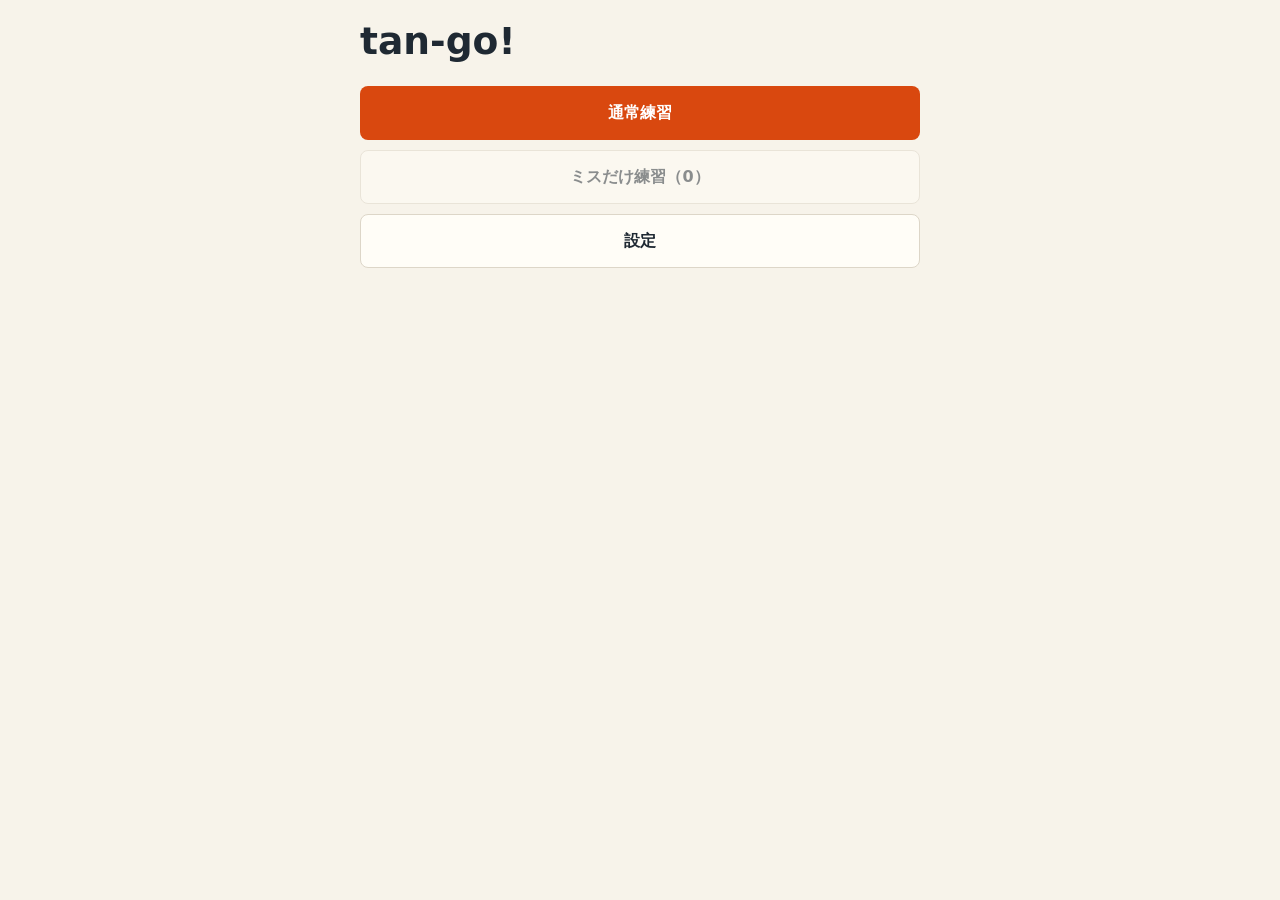
<file: index.html>
<!doctype html>
<html lang="ja">
  <head>
    <meta charset="UTF-8" />
    <meta name="viewport" content="width=device-width, initial-scale=1, viewport-fit=cover" />
    <meta name="theme-color" content="#f7f3ea" />
    <meta name="apple-mobile-web-app-capable" content="yes" />
    <meta name="apple-mobile-web-app-status-bar-style" content="default" />
    <meta name="apple-mobile-web-app-title" content="tan-go!" />
    <title>tan-go!</title>
    <link rel="manifest" href="./manifest.webmanifest" />
    <link rel="icon" href="./icon.svg" type="image/svg+xml" />
    <link rel="apple-touch-icon" href="./icon.svg" />
    <link rel="stylesheet" href="./styles.css" />
  </head>
  <body>
    <div id="app"></div>
    <script src="./app.js"></script>
  </body>
</html>
</file>
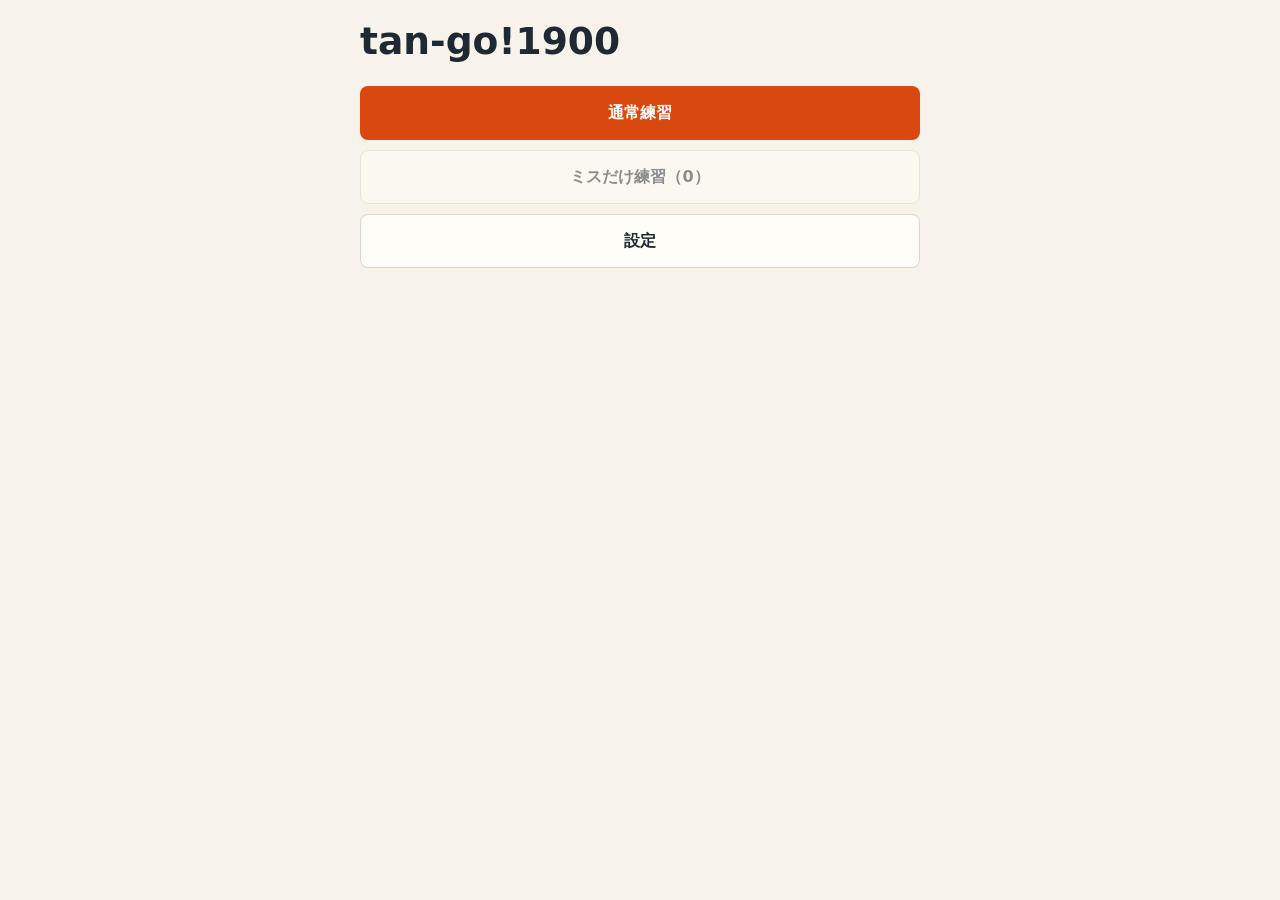
<file: target1900/index.html>
<!doctype html>
<html lang="ja">
  <head>
    <meta charset="UTF-8" />
    <meta name="viewport" content="width=device-width, initial-scale=1, viewport-fit=cover" />
    <meta name="theme-color" content="#f7f3ea" />
    <meta name="apple-mobile-web-app-capable" content="yes" />
    <meta name="apple-mobile-web-app-status-bar-style" content="default" />
    <meta name="apple-mobile-web-app-title" content="tan-go!1900" />
    <title>tan-go!1900</title>
    <link rel="manifest" href="./manifest.webmanifest" />
    <link rel="icon" href="./icon.svg" type="image/svg+xml" />
    <link rel="apple-touch-icon" href="./icon.svg" />
    <link rel="stylesheet" href="./styles.css" />
  </head>
  <body>
    <div id="app"></div>
    <script src="./target1900-data.js"></script>
    <script src="./app.js"></script>
  </body>
</html>
</file>
<file: styles.css>
:root {
  --paper: #f7f3ea;
  --surface: #fffdf7;
  --ink: #1f2933;
  --muted: #6b7280;
  --line: #ddd6c8;
  --accent: #d9480f;
  --accent-strong: #b53c0c;
  --good: #197a52;
  --bad: #b42318;
  --focus: #2457c5;
  color-scheme: light;
  font-family:
    ui-sans-serif,
    system-ui,
    -apple-system,
    BlinkMacSystemFont,
    "Segoe UI",
    sans-serif;
}

* {
  box-sizing: border-box;
}

body {
  margin: 0;
  min-height: 100vh;
  background: var(--paper);
  color: var(--ink);
}

button,
select,
a {
  font: inherit;
}

button {
  border: 0;
  cursor: pointer;
}

button:focus-visible,
select:focus-visible {
  outline: 3px solid color-mix(in srgb, var(--focus), white 55%);
  outline-offset: 3px;
}

.app-shell {
  min-height: 100vh;
  padding: max(20px, env(safe-area-inset-top)) 18px max(24px, env(safe-area-inset-bottom));
}

.screen {
  width: min(100%, 560px);
  margin: 0 auto;
}

.topbar {
  display: flex;
  align-items: center;
  justify-content: space-between;
  gap: 12px;
  min-height: 44px;
  margin-bottom: 18px;
}

.brand {
  margin: 0;
  font-size: 2.35rem;
  line-height: 1;
  letter-spacing: 0;
}

.subtitle {
  margin: 8px 0 0;
  color: var(--muted);
  font-size: 0.98rem;
}

.section-title {
  margin: 0;
  font-size: 1.35rem;
  line-height: 1.2;
}

.plain-button {
  min-height: 42px;
  padding: 0 14px;
  border: 1px solid var(--line);
  border-radius: 8px;
  background: var(--surface);
  color: var(--ink);
}

.plain-button:disabled {
  cursor: not-allowed;
  opacity: 0.5;
}

.file-input {
  display: none;
}

.file-button {
  display: grid;
  place-items: center;
  text-align: center;
}

.site-link-button {
  display: grid;
  place-items: center;
  text-align: center;
  text-decoration: none;
}

.primary-button,
.secondary-button,
.danger-button,
.ghost-button {
  width: 100%;
  min-height: 54px;
  padding: 14px 16px;
  border-radius: 8px;
  font-weight: 700;
}

.primary-button {
  background: var(--accent);
  color: #fff;
}

.primary-button:disabled,
.secondary-button:disabled,
.danger-button:disabled {
  cursor: not-allowed;
  opacity: 0.5;
}

.primary-button:hover {
  background: var(--accent-strong);
}

.secondary-button {
  border: 1px solid var(--line);
  background: var(--surface);
  color: var(--ink);
}

.danger-button {
  background: var(--bad);
  color: #fff;
}

.ghost-button {
  background: transparent;
  color: var(--muted);
}

.button-stack {
  display: grid;
  gap: 10px;
  margin-top: 22px;
}

.stat {
  padding: 14px;
  border: 1px solid var(--line);
  border-radius: 8px;
  background: var(--surface);
}

.stat-label {
  display: block;
  color: var(--muted);
  font-size: 0.82rem;
}

.stat-value {
  display: block;
  margin-top: 5px;
  font-size: 1.7rem;
  font-weight: 800;
  line-height: 1;
}

.resume-box,
.empty-box,
.notice-box {
  margin-top: 22px;
  padding: 16px;
  border: 1px solid var(--line);
  border-radius: 8px;
  background: var(--surface);
}

.resume-box p,
.empty-box p,
.notice-box p {
  margin: 0;
  color: var(--muted);
}

.resume-actions {
  display: grid;
  grid-template-columns: 1fr 1fr;
  gap: 10px;
  margin-top: 14px;
}

.filter-group {
  margin-top: 20px;
}

.filter-group label {
  display: block;
  margin-bottom: 9px;
  color: var(--muted);
  font-size: 0.92rem;
  font-weight: 700;
}

.chip-grid {
  display: grid;
  grid-template-columns: repeat(2, minmax(0, 1fr));
  gap: 9px;
}

.chip {
  min-height: 44px;
  border: 1px solid var(--line);
  border-radius: 8px;
  background: var(--surface);
  color: var(--ink);
}

.chip[aria-pressed="true"] {
  border-color: var(--ink);
  background: var(--ink);
  color: #fff;
}

.count-line {
  margin: 22px 0 0;
  padding: 14px 0;
  border-top: 1px solid var(--line);
  border-bottom: 1px solid var(--line);
  color: var(--muted);
}

.practice-header {
  display: grid;
  grid-template-columns: 92px 1fr 78px;
  align-items: center;
  gap: 8px;
  margin-bottom: 22px;
}

.progress-text {
  color: var(--muted);
  font-size: 0.92rem;
  text-align: center;
}

.card {
  min-height: 360px;
  display: grid;
  align-content: center;
  gap: 24px;
  padding: 26px;
  border: 1px solid var(--line);
  border-radius: 8px;
  background: var(--surface);
}

.word-row {
  display: grid;
  grid-template-columns: 52px minmax(0, 1fr) 52px;
  align-items: center;
  gap: 10px;
}

.word-audio-button,
.word-row-spacer {
  width: 52px;
  height: 52px;
}

.word-audio-button {
  display: grid;
  place-items: center;
  border: 1px solid var(--line);
  border-radius: 999px;
  background: #f0ebe1;
  color: var(--ink);
}

.word-audio-button:hover {
  background: #e7dfd2;
}

.word-audio-button svg {
  width: 28px;
  height: 28px;
  fill: none;
  stroke: currentColor;
  stroke-linecap: round;
  stroke-linejoin: round;
  stroke-width: 2.15;
}

.word-audio-button svg path:first-child {
  fill: currentColor;
  stroke: currentColor;
}

.word {
  --word-max-font-size: 84px;
  --word-min-font-size: 24px;
  margin: 0;
  min-width: 0;
  max-width: 100%;
  overflow-wrap: normal;
  white-space: nowrap;
  text-align: center;
  font-size: var(--word-max-font-size);
  line-height: 1;
  letter-spacing: 0;
}

.answer {
  display: grid;
  gap: 14px;
  text-align: center;
}

.pos {
  color: var(--muted);
  font-weight: 700;
}

.phonetic {
  color: var(--muted);
  font-size: 1.08rem;
  font-weight: 700;
}

.meanings {
  font-size: 1.45rem;
  font-weight: 800;
  line-height: 1.45;
}

.related-list {
  display: grid;
  gap: 8px;
  margin: 8px auto 0;
  width: min(100%, 360px);
  text-align: left;
}

.related-item {
  display: flex;
  justify-content: space-between;
  gap: 12px;
  padding: 9px 10px;
  border-radius: 8px;
  background: #f0ebe1;
  font-size: 0.94rem;
}

.related-word {
  font-weight: 800;
}

.related-meaning {
  color: var(--muted);
  text-align: right;
}

.judge-grid {
  display: grid;
  grid-template-columns: repeat(3, minmax(0, 1fr));
  gap: 9px;
}

.judge-grid .danger-button,
.judge-grid .secondary-button,
.judge-grid .primary-button {
  min-height: 58px;
}

.result-grid {
  display: grid;
  grid-template-columns: repeat(2, minmax(0, 1fr));
  gap: 10px;
  margin-top: 22px;
}

.list {
  display: grid;
  gap: 10px;
  margin-top: 18px;
}

.list-item {
  padding: 14px;
  border: 1px solid var(--line);
  border-radius: 8px;
  background: var(--surface);
}

.list-item-header {
  display: flex;
  justify-content: space-between;
  gap: 12px;
}

.list-word {
  font-size: 1.2rem;
  font-weight: 800;
}

.list-meta {
  color: var(--muted);
  font-size: 0.9rem;
}

.list-meaning {
  margin: 8px 0 12px;
}

.split-actions {
  display: grid;
  grid-template-columns: repeat(2, minmax(0, 1fr));
  gap: 10px;
}

@media (max-width: 430px) {
  .app-shell {
    padding-left: 14px;
    padding-right: 14px;
  }

  .brand {
    font-size: 2rem;
  }

  .practice-header {
    grid-template-columns: 74px 1fr 64px;
  }

  .card {
    min-height: 330px;
    padding: 22px 18px;
  }

  .word-row {
    grid-template-columns: 46px minmax(0, 1fr) 46px;
    gap: 8px;
  }

  .word {
    --word-max-font-size: 56px;
    --word-min-font-size: 21px;
  }

  .word-audio-button,
  .word-row-spacer {
    width: 46px;
    height: 46px;
  }

  .word-audio-button svg {
    width: 25px;
    height: 25px;
  }

  .judge-grid {
    grid-template-columns: 1fr;
  }
}
</file>
<file: target1900/styles.css>
:root {
  --paper: #f7f3ea;
  --surface: #fffdf7;
  --ink: #1f2933;
  --muted: #6b7280;
  --line: #ddd6c8;
  --accent: #d9480f;
  --accent-strong: #b53c0c;
  --good: #197a52;
  --bad: #b42318;
  --focus: #2457c5;
  color-scheme: light;
  font-family:
    ui-sans-serif,
    system-ui,
    -apple-system,
    BlinkMacSystemFont,
    "Segoe UI",
    sans-serif;
}

* {
  box-sizing: border-box;
}

body {
  margin: 0;
  min-height: 100vh;
  background: var(--paper);
  color: var(--ink);
}

button,
select,
a {
  font: inherit;
}

button {
  border: 0;
  cursor: pointer;
}

button:focus-visible,
select:focus-visible {
  outline: 3px solid color-mix(in srgb, var(--focus), white 55%);
  outline-offset: 3px;
}

.app-shell {
  min-height: 100vh;
  padding: max(20px, env(safe-area-inset-top)) 18px max(24px, env(safe-area-inset-bottom));
}

.screen {
  width: min(100%, 560px);
  margin: 0 auto;
}

.topbar {
  display: flex;
  align-items: center;
  justify-content: space-between;
  gap: 12px;
  min-height: 44px;
  margin-bottom: 18px;
}

.brand {
  margin: 0;
  font-size: 2.35rem;
  line-height: 1;
  letter-spacing: 0;
}

.subtitle {
  margin: 8px 0 0;
  color: var(--muted);
  font-size: 0.98rem;
}

.section-title {
  margin: 0;
  font-size: 1.35rem;
  line-height: 1.2;
}

.plain-button {
  min-height: 42px;
  padding: 0 14px;
  border: 1px solid var(--line);
  border-radius: 8px;
  background: var(--surface);
  color: var(--ink);
}

.plain-button:disabled {
  cursor: not-allowed;
  opacity: 0.5;
}

.file-input {
  display: none;
}

.file-button {
  display: grid;
  place-items: center;
  text-align: center;
}

.site-link-button {
  display: grid;
  place-items: center;
  text-align: center;
  text-decoration: none;
}

.primary-button,
.secondary-button,
.danger-button,
.ghost-button {
  width: 100%;
  min-height: 54px;
  padding: 14px 16px;
  border-radius: 8px;
  font-weight: 700;
}

.primary-button {
  background: var(--accent);
  color: #fff;
}

.primary-button:disabled,
.secondary-button:disabled,
.danger-button:disabled {
  cursor: not-allowed;
  opacity: 0.5;
}

.primary-button:hover {
  background: var(--accent-strong);
}

.secondary-button {
  border: 1px solid var(--line);
  background: var(--surface);
  color: var(--ink);
}

.danger-button {
  background: var(--bad);
  color: #fff;
}

.ghost-button {
  background: transparent;
  color: var(--muted);
}

.button-stack {
  display: grid;
  gap: 10px;
  margin-top: 22px;
}

.stat {
  padding: 14px;
  border: 1px solid var(--line);
  border-radius: 8px;
  background: var(--surface);
}

.stat-label {
  display: block;
  color: var(--muted);
  font-size: 0.82rem;
}

.stat-value {
  display: block;
  margin-top: 5px;
  font-size: 1.7rem;
  font-weight: 800;
  line-height: 1;
}

.resume-box,
.empty-box,
.notice-box {
  margin-top: 22px;
  padding: 16px;
  border: 1px solid var(--line);
  border-radius: 8px;
  background: var(--surface);
}

.resume-box p,
.empty-box p,
.notice-box p {
  margin: 0;
  color: var(--muted);
}

.resume-actions {
  display: grid;
  grid-template-columns: 1fr 1fr;
  gap: 10px;
  margin-top: 14px;
}

.filter-group {
  margin-top: 20px;
}

.filter-group label {
  display: block;
  margin-bottom: 9px;
  color: var(--muted);
  font-size: 0.92rem;
  font-weight: 700;
}

.chip-grid {
  display: grid;
  grid-template-columns: repeat(2, minmax(0, 1fr));
  gap: 9px;
}

.chip {
  min-height: 44px;
  border: 1px solid var(--line);
  border-radius: 8px;
  background: var(--surface);
  color: var(--ink);
}

.chip[aria-pressed="true"] {
  border-color: var(--ink);
  background: var(--ink);
  color: #fff;
}

.count-line {
  margin: 22px 0 0;
  padding: 14px 0;
  border-top: 1px solid var(--line);
  border-bottom: 1px solid var(--line);
  color: var(--muted);
}

.practice-header {
  display: grid;
  grid-template-columns: 92px 1fr 78px;
  align-items: center;
  gap: 8px;
  margin-bottom: 22px;
}

.progress-text {
  color: var(--muted);
  font-size: 0.92rem;
  text-align: center;
}

.card {
  min-height: 360px;
  display: grid;
  align-content: center;
  gap: 24px;
  padding: 26px;
  border: 1px solid var(--line);
  border-radius: 8px;
  background: var(--surface);
}

.word-row {
  display: grid;
  grid-template-columns: 52px minmax(0, 1fr) 52px;
  align-items: center;
  gap: 10px;
}

.word-audio-button,
.word-row-spacer {
  width: 52px;
  height: 52px;
}

.word-audio-button {
  display: grid;
  place-items: center;
  border: 1px solid var(--line);
  border-radius: 999px;
  background: #f0ebe1;
  color: var(--ink);
}

.word-audio-button:hover {
  background: #e7dfd2;
}

.word-audio-button svg {
  width: 28px;
  height: 28px;
  fill: none;
  stroke: currentColor;
  stroke-linecap: round;
  stroke-linejoin: round;
  stroke-width: 2.15;
}

.word-audio-button svg path:first-child {
  fill: currentColor;
  stroke: currentColor;
}

.word {
  --word-max-font-size: 84px;
  --word-min-font-size: 24px;
  margin: 0;
  min-width: 0;
  max-width: 100%;
  overflow-wrap: normal;
  white-space: nowrap;
  text-align: center;
  font-size: var(--word-max-font-size);
  line-height: 1;
  letter-spacing: 0;
}

.answer {
  display: grid;
  gap: 14px;
  text-align: center;
}

.pos {
  color: var(--muted);
  font-weight: 700;
}

.phonetic {
  color: var(--muted);
  font-size: 1.08rem;
  font-weight: 700;
}

.meanings {
  font-size: 1.45rem;
  font-weight: 800;
  line-height: 1.45;
}

.related-list {
  display: grid;
  gap: 8px;
  margin: 8px auto 0;
  width: min(100%, 360px);
  text-align: left;
}

.related-item {
  display: flex;
  justify-content: space-between;
  gap: 12px;
  padding: 9px 10px;
  border-radius: 8px;
  background: #f0ebe1;
  font-size: 0.94rem;
}

.related-word {
  font-weight: 800;
}

.related-meaning {
  color: var(--muted);
  text-align: right;
}

.judge-grid {
  display: grid;
  grid-template-columns: repeat(3, minmax(0, 1fr));
  gap: 9px;
}

.judge-grid .danger-button,
.judge-grid .secondary-button,
.judge-grid .primary-button {
  min-height: 58px;
}

.result-grid {
  display: grid;
  grid-template-columns: repeat(2, minmax(0, 1fr));
  gap: 10px;
  margin-top: 22px;
}

.list {
  display: grid;
  gap: 10px;
  margin-top: 18px;
}

.list-item {
  padding: 14px;
  border: 1px solid var(--line);
  border-radius: 8px;
  background: var(--surface);
}

.list-item-header {
  display: flex;
  justify-content: space-between;
  gap: 12px;
}

.list-word {
  font-size: 1.2rem;
  font-weight: 800;
}

.list-meta {
  color: var(--muted);
  font-size: 0.9rem;
}

.list-meaning {
  margin: 8px 0 12px;
}

.split-actions {
  display: grid;
  grid-template-columns: repeat(2, minmax(0, 1fr));
  gap: 10px;
}

@media (max-width: 430px) {
  .app-shell {
    padding-left: 14px;
    padding-right: 14px;
  }

  .brand {
    font-size: 2rem;
  }

  .practice-header {
    grid-template-columns: 74px 1fr 64px;
  }

  .card {
    min-height: 330px;
    padding: 22px 18px;
  }

  .word-row {
    grid-template-columns: 46px minmax(0, 1fr) 46px;
    gap: 8px;
  }

  .word {
    --word-max-font-size: 56px;
    --word-min-font-size: 21px;
  }

  .word-audio-button,
  .word-row-spacer {
    width: 46px;
    height: 46px;
  }

  .word-audio-button svg {
    width: 25px;
    height: 25px;
  }

  .judge-grid {
    grid-template-columns: 1fr;
  }
}
</file>
